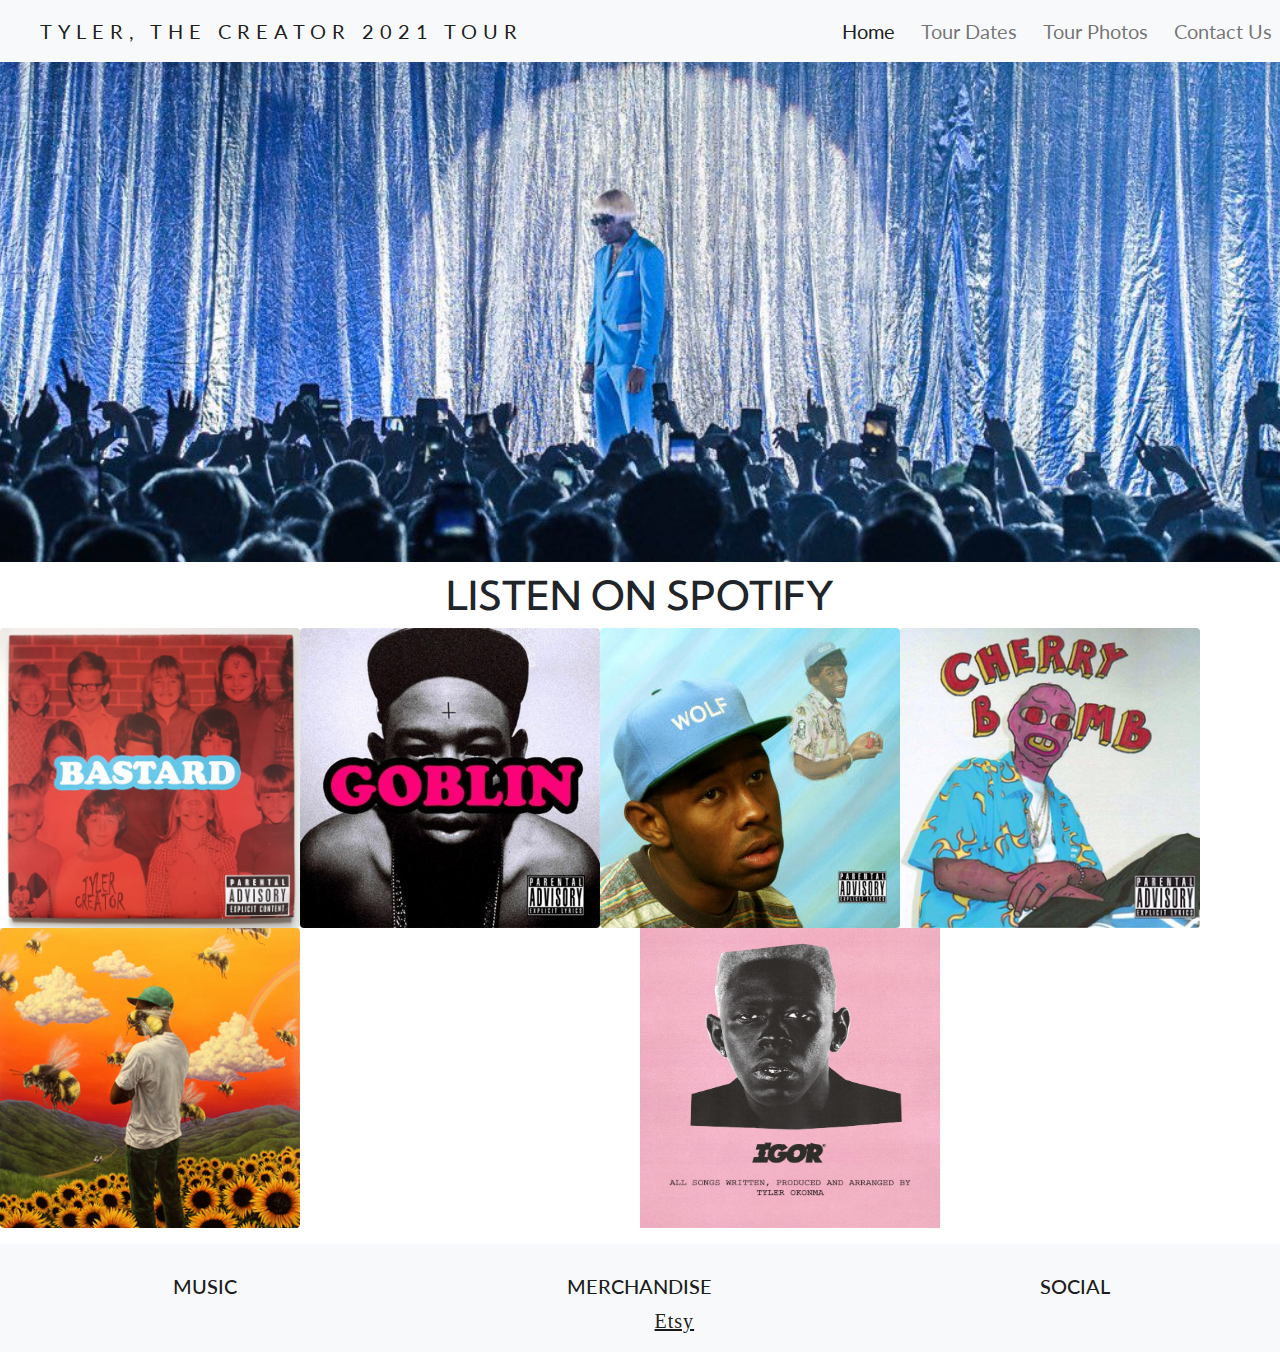
<file: index.html>
<!DOCTYPE html>
<html lang="en">
<head>
    <meta charset="UTF-8">
    <meta name="viewport" content="width=device-width, initial-scale=1.0">
    <link rel="stylesheet" href="assets/css/style.css" type="text/css" />
    <link href="assets/bootstrap/css/bootstrap.min.css" rel="stylesheet">
    <link rel="stylesheet" href="https://pro.fontawesome.com/releases/v5.10.0/css/all.css" integrity="sha384-AYmEC3Yw5cVb3ZcuHtOA93w35dYTsvhLPVnYs9eStHfGJvOvKxVfELGroGkvsg+p" crossorigin="anonymous"/>
    <title>Tyler Fanpage</title>
</head>
<body>
<header>
<container>
    
    <div class="row no-gutters">
                    <div class="col">
                    <nav class="navbar navbar-expand-lg navbar-light bg-light" id="sticky">
    <a class="navbar-brand title" href="index.html">TYLER, THE CREATOR 2021 TOUR</a>
    <button class="navbar-toggler" type="button" data-bs-toggle="collapse" data-bs-target="#navbarSupportedContent" aria-controls="navbarSupportedContent" aria-expanded="false" aria-label="Toggle navigation">
      <span class="navbar-toggler-icon"></span>
    </button>
    <div class="collapse navbar-collapse" id="navbarSupportedContent">
      <ul class="navbar-nav ms-auto mb-2 mb-lg-0">
        <li class="nav-item nav-bar">
          <a class="nav-link active" aria-current="page" href="index.html">Home</a>
        </li>
        <li class="nav-item nav-bar">
          <a class="nav-link" href="tour-dates.html">Tour Dates</a>
        </li>
         <li class="nav-item nav-bar">
          <a class="nav-link" href="tour-photos.html">Tour Photos</a>
        </li>
        <li class="nav-item nav-bar">
          <a class="nav-link" href="contact-us.html">Contact Us</a>
        </li>
    
      </ul>
    </div>
  
</nav>
                    </div>
                </div>
 </container>
</header>
    <div class="row">
        <div class="col-md-12" id="tyler-pic">

        </div>
    </div>
        <div class="row">
        </div>
            <div class="col-md-4">

            </div>
        <div>
    <h1 class="sub-heading">LISTEN ON SPOTIFY</h1>
    <ul class="list-inline">
        <li>
      <a href=""><img src="./assets/images/tyler-bstard-album.jpg" class="rounded float-start album-covers" alt="..."></a>  
        </li>
            <li>
      <a href=""><img src="/assets/images/tyler-goblin-album.jpg" alt="goblin album-cover" class="rounded float-start album-covers"></a>  
        </li>
        <li>
      <a href=""><img src="/assets/images/tyler-wolf-album.jpg" alt="wolf album-cover" class="rounded float-start album-covers"></a>  
        </li>
          <li>
      <a href=""><img src="/assets/images/tyler-cherrybomb-album.png" alt="cherry bomb album-cover" class="rounded float-start album-covers"></a>  
        </li>
          <li>
      <a href=""><img src="/assets/images/tyler-flowerboy-album.png" alt="flowerboy album-cover" class="rounded float-start album-covers"></a>  
        </li>
          <li>
      <a href=""><img src="/assets/images/tyler-igor2.jpg" alt="igot album-cover" class="album-covers"></a>  
        </li>
    </ul>
  </div>
       <footer class="conainer-fluid" id="side-margin-foot light-bg-footer">
        <div class="row">
            <div class="col-sm-4">
                <h5 class="footer-center list-inline">Music</h5>
                <ul class="list-inline symbols-shift-right">
                    <li class="list-inline-item .list-inline">
                    <a class="white-line" href="https://www.amazon.co.uk/tyler-creator/s?k=tyler+the+creator">
                        <i class="fab fa-amazon footer-icons" aria-hidden="true"></i>
                    </a>
                </li>
                <li class="list-inline-item">
                    <a class="white-line" href="https://open.spotify.com/artist/4V8LLVI7PbaPR0K2TGSxFF">
                        <i class="fab fa-spotify footer-icons" aria-hidden="true"></i>
                    </a>
                </li>
                <li class="list-inline-item">
                    <a class="white-line" href="https://music.apple.com/us/artist/tyler-the-creator/420368335">
                        <i class="fab fa-apple footer-icons" aria-hidden="true"></i>
                    </a>
                </li>
                 <li class="list-inline-item">
                    <a class="white-line" href="https://www.youtube.com/channel/UCsQBsZJltmLzlsJNG7HevBg">
                        <i class="fab fa-youtube footer-icons" aria-hidden="true"></i>
                    </a>
                </li>
                </ul>
            </div>
            <div class="col-sm-4">
                 <h5 class="list-inline">Merchandise</h5>
                 <ul class="list-inline symbols-shift-right">
                 <li class="list-inline-item">
                    <a class="white-line" href="https://www.amazon.co.uk/tyler-creator/s?k=tyler+the+creator">
                        <i class="fab fa-amazon footer-icons" aria-hidden="true"></i>
                    </a>
                </li>
                <li class="list-inline-item">
                    <a class="white-line" href="ebay.com">
                        <i class="fab fa-ebay footer-icons" aria-hidden="true"></i>
                    </a>
                </li>
                <li class="list-inline-item">
                    <a class="white-line" href="etsy.com" id="e-icon">
                        Etsy
                    </a>
                </li>
                 </ul>
            </div>
             <div class="col-sm-4">
            <h5 class="footer-center list-inline">Social</h5>
            <ul class="list-inline padding-left">
                <li class="list-inline-item">
                    <a class="white-line" href="https://www.facebook.com/TylertheCreatorOfficial/">
                        <i class="fab fa-facebook footer-icons" aria-hidden="true"></i>
                    </a>
                </li>
                <li class="list-inline-item">
                    <a class="white-line" href="https://twitter.com/tylerthecreator?ref_src=twsrc%5Egoogle%7Ctwcamp%5Eserp%7Ctwgr%5Eauthor">
                        <i class="fab fa-twitter footer-icons" aria-hidden="true"></i>
                    </a>
                </li>
                <li class="list-inline-item">
                    <a class="white-line" href="https://www.instagram.com/feliciathegoat/">
                        <i class="fab fa-instagram footer-icons" aria-hidden="true"></i>
                    </a>
                </li>
                
            </ul>
             </div>
        </div>
    </footer>
    <script src="assets/bootstrap/js/bootstrap.bundle.min.js"></script>
</body>
</html>
</file>
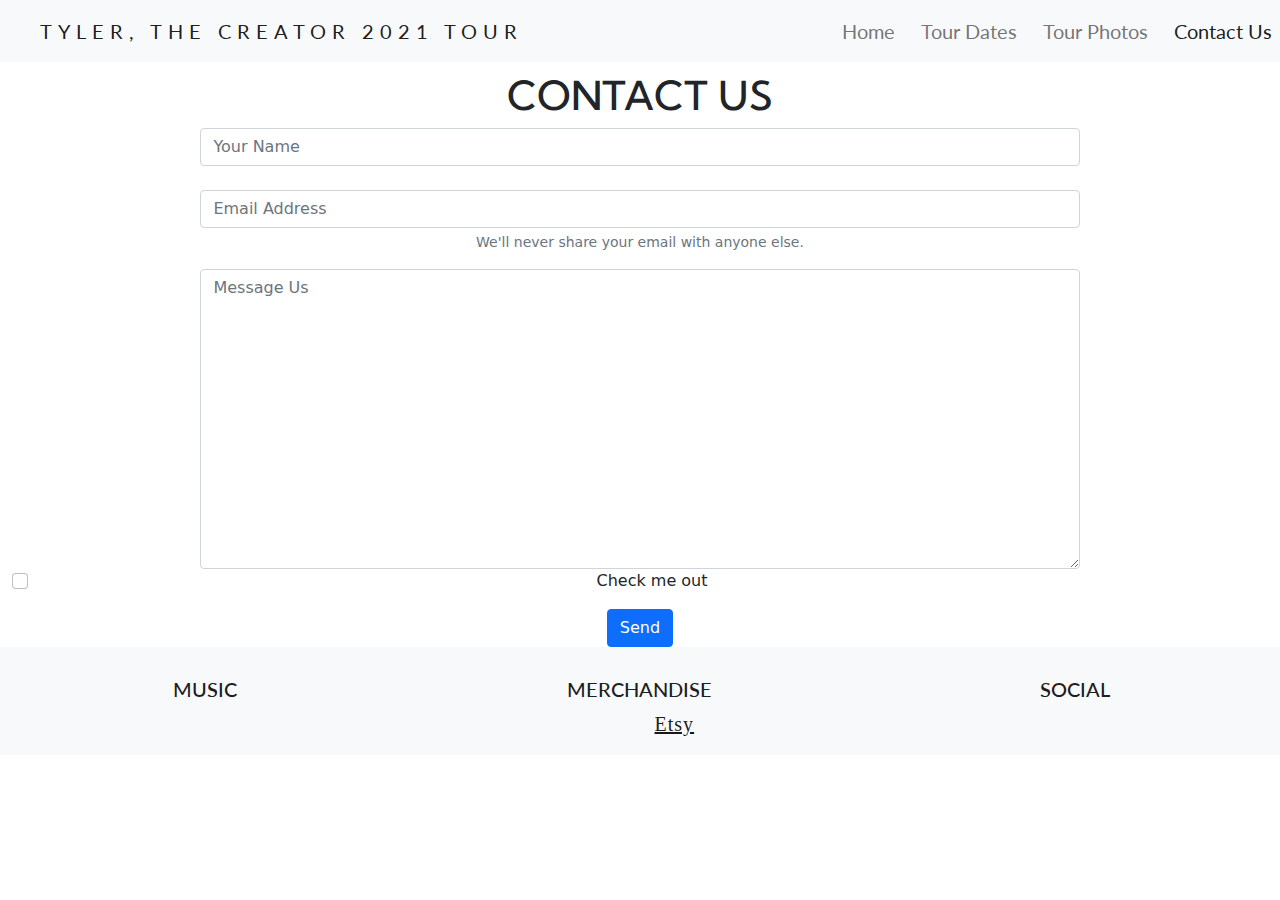
<file: contact-us.html>
<!DOCTYPE html>
<html lang="en">
<head>
    <meta charset="UTF-8">
    <meta name="viewport" content="width=device-width, initial-scale=1.0">
    <link rel="stylesheet" href="assets/css/style.css" type="text/css"/>
    <link href="assets/bootstrap/css/bootstrap.min.css" rel="stylesheet">
    <link rel="stylesheet" href="https://pro.fontawesome.com/releases/v5.10.0/css/all.css" integrity="sha384-AYmEC3Yw5cVb3ZcuHtOA93w35dYTsvhLPVnYs9eStHfGJvOvKxVfELGroGkvsg+p" crossorigin="anonymous"/>
    <title>Tyler Fanpage</title>
</head>
<body>
<header>
    
<container>
    
    <div class="row no-gutters sticky">
                    <div class="col">
                    <nav class="navbar navbar-expand-lg navbar-light bg-light">
    <a class="navbar-brand title" href="index.html">TYLER, THE CREATOR 2021 TOUR</a>
    <button class="navbar-toggler" type="button" data-bs-toggle="collapse" data-bs-target="#navbarSupportedContent" aria-controls="navbarSupportedContent" aria-expanded="false" aria-label="Toggle navigation">
      <span class="navbar-toggler-icon"></span>
    </button>
    <div class="collapse navbar-collapse" id="navbarSupportedContent">
      <ul class="navbar-nav ms-auto mb-2 mb-lg-0">
        <li class="nav-item nav-bar">
          <a class="nav-link" aria-current="page" href="index.html">Home</a>
        </li>
        <li class="nav-item nav-bar">
          <a class="nav-link" href="tour-dates.html">Tour Dates</a>
        </li>
         <li class="nav-item nav-bar">
          <a class="nav-link" href="tour-photos.html">Tour Photos</a>
        </li>
         <li class="nav-item nav-bar">
          <a class="nav-link active" href="contact-us.html">Contact Us</a>
        </li>
      </ul>
    </div>
  
</nav>
                    </div>
                </div>
 </container>
</header>
<section class="container-fluid">
    <div class="col">
        <div class="row">
        <h1 class="sub-heading">Contact Us</h1>
<form action="https://formdump.codeinstitute.net/" method="POST" target="_blank">
  <div class="mb-3">
    <input type="email" class="form-control email-box" name="exampleInputEmail1" placeholder="Your Name" aria-describedby="emailHelp" required>
     <label for="staticEmail" class="col-sm-2 col-form-label"></label>
    <input type="email" class="form-control email-box" id="exampleInputEmail1" name="exampleInputEmail1" placeholder="Email Address" aria-describedby="emailHelp" required>
    <div id="emailHelp" class="form-text">We'll never share your email with anyone else.</div>
  </div>
  <div class="form-group">
    
    <textarea class="form-control message-us" id="exampleFormControlTextarea1" rows="5" placeholder="Message Us"></textarea>
  </div>
  <div class="mb-3 form-check">
    <input type="checkbox" class="form-check-input" id="exampleCheck1" name="exampleCheck1" required>
    <label class="form-check-label" for="exampleCheck1">Check me out</label>
  </div>
  <button type="submit" class="btn btn-primary">Send</button>
</form>
</div>
</div>
</section>
    <footer class="conainer-fluid" id="side-margin-foot light-bg-footer">
        <div class="row">
            <div class="col-sm-4">
                <h5 class="footer-center list-inline">Music</h5>
                <ul class="list-inline symbols-shift-right">
                    <li class="list-inline-item .list-inline">
                    <a class="white-line" href="https://www.amazon.co.uk/tyler-creator/s?k=tyler+the+creator">
                        <i class="fab fa-amazon footer-icons" aria-hidden="true"></i>
                    </a>
                </li>
                <li class="list-inline-item">
                    <a class="white-line" href="https://open.spotify.com/artist/4V8LLVI7PbaPR0K2TGSxFF">
                        <i class="fab fa-spotify footer-icons" aria-hidden="true"></i>
                    </a>
                </li>
                <li class="list-inline-item">
                    <a class="white-line" href="https://music.apple.com/us/artist/tyler-the-creator/420368335">
                        <i class="fab fa-apple footer-icons" aria-hidden="true"></i>
                    </a>
                </li>
                 <li class="list-inline-item">
                    <a class="white-line" href="https://www.youtube.com/channel/UCsQBsZJltmLzlsJNG7HevBg">
                        <i class="fab fa-youtube footer-icons" aria-hidden="true"></i>
                    </a>
                </li>
                </ul>
            </div>
            <div class="col-sm-4">
                 <h5 class="list-inline">Merchandise</h5>
                 <ul class="list-inline symbols-shift-right">
                 <li class="list-inline-item">
                    <a class="white-line" href="https://www.amazon.co.uk/tyler-creator/s?k=tyler+the+creator">
                        <i class="fab fa-amazon footer-icons" aria-hidden="true"></i>
                    </a>
                </li>
                <li class="list-inline-item">
                    <a class="white-line" href="ebay.com">
                        <i class="fab fa-ebay footer-icons" aria-hidden="true"></i>
                    </a>
                </li>
                <li class="list-inline-item">
                    <a class="white-line" href="etsy.com" id="e-icon">
                        Etsy
                    </a>
                </li>
                 </ul>
            </div>
             <div class="col-sm-4">
            <h5 class="footer-center list-inline">Social</h5>
            <ul class="list-inline padding-left">
                <li class="list-inline-item">
                    <a class="white-line" href="https://www.facebook.com/TylertheCreatorOfficial/">
                        <i class="fab fa-facebook footer-icons" aria-hidden="true"></i>
                    </a>
                </li>
                <li class="list-inline-item">
                    <a class="white-line" href="https://twitter.com/tylerthecreator?ref_src=twsrc%5Egoogle%7Ctwcamp%5Eserp%7Ctwgr%5Eauthor">
                        <i class="fab fa-twitter footer-icons" aria-hidden="true"></i>
                    </a>
                </li>
                <li class="list-inline-item">
                    <a class="white-line" href="https://www.instagram.com/feliciathegoat/">
                        <i class="fab fa-instagram footer-icons" aria-hidden="true"></i>
                    </a>
                </li>
                
            </ul>
             </div>
        </div>
    </footer>

    
    <script src="assets/bootstrap/js/bootstrap.bundle.min.js"></script>
</body>
</html>
</file>
<file: assets/css/style.css>
@import url('https://fonts.googleapis.com/css2?family=Kumbh+Sans&family=Lato:ital@0;1&family=Roboto:wght@100&display=swap');



/*-----------hero-image-------*/

#tyler-pic{
    background: url(../images/tyler-concert.jpg);
    background-position: center;
    background-repeat: no-repeat;
    background-size: cover;
    min-height: 500px;
}

/*-----------navigation and title-------*/


.title{
    text-transform: uppercase;
    letter-spacing: 6px;
    margin-left: 40px;
    font-family: 'Lato', sans-serif;
    color: rgb(44, 44, 46);
    font-size: 40px;
}

.nav-bar{
   font-size: 1.25rem;
    margin-left: 10px;
    font-family: 'Lato', sans-serif;
}

#sticky{
        position: -webkit-sticky;
        position: sticky;
}


/*-----------main body-------*/

.sub-heading{
    text-transform: uppercase;
    font-family: 'Kumbh Sans', sans-serif;
    padding-top: 10px;
}

.album-covers{
    height: 300px;
    width: 300px;
   
}

/*-----------tour dates-------*/
#touring{
    text-align: center;
}

/*-----------tour pics-------*/
body{
    margin:20px;
    padding:0;
    text-align:center;
}
.container{
    display:grid;
    grid-template-columns: repeat(6,1fr);
    grid-auto-rows:100px 300px;
    grid-gap:10px;
    grid-auto-flow: dense;
}

.gallery-item{
    width:100%;
    height:100%;
    position:relative;
}

.gallery-item .image{
    width:100%;
    height:100%;
    overflow:hidden;
}

.gallery-item .image img{
    width:100%;
    height:100%;
    object-fit: cover;
    object-position:50% 50%;
    cursor:pointer;
    transition:.5s ease-in-out;
}
.gallery-item:hover .image img{
    transform:scale(1.5);
}

.gallery-item .text{
    opacity:0;
    position:absolute;
    top:50%;
    left:50%;
    transform:translate(-50%,-50%);
    color:#fff;
    font-size:25px;
    pointer-events:none;
    z-index:4;
    transition: .3s ease-in-out;
    -webkit-backdrop-filter: blur(5px) saturate(1.8);
    backdrop-filter: blur(5px) saturate(1.8);
}

.gallery-item:hover .text{
    opacity:1;
    animation: move-down .3s linear;
    padding:1em;
    width:100%;
}

.w-1{
    grid-column: span 1;
}
.w-2{
    grid-column: span 2;
}
.w-3{
    grid-column: span 3;
}
.w-4{
    grid-column: span 4;
}
.w-5{
    grid-column: span 5;
}
.w-6{
    grid-column: span 6;
}

.h-1{
    grid-row: span 1;
}
.h-2{
    grid-row: span 2;
}
.h-3{
    grid-row: span 3;
}
.h-4{
    grid-row: span 4;
}
.h-5{
    grid-row: span 5;
}
.h-6{
    grid-row: span 6;
}




@media screen and (max-width:500px){
    .container{
        grid-template-columns: repeat(1,1fr);
    }
    .w-1,.w-2,.w-3,.w-4,.w-5,.w-6{
        grid-column:span 1;
    }
}


@keyframes move-down{

    0%{
        top:10%;
    }
    50%{
        top:35%;
    }
    100%{
        top:50%;
    }
}

/*-----------Contact us-------*/

.email-box{
    padding-top: 100px;
    margin: 0 auto;
    max-width: 70%;

}
.message-us{
     
    margin: 0 auto;
    max-width: 70%;
    height: 300px;
}

/*-----------footer-------*/

h5{
    
    padding-top: 30px;
    padding-left: 30px;
    text-transform: uppercase;
    font-family: 'Lato', sans-serif;
    color: rgba(0,0,0,.9);
    font-size: 100px;
    
}

footer{
    background-color:  #f8f9fa;
}    

#text-color-foot {
    color:black;
}


.footer-icons{
 color: rgba(0,0,0,.9);
 margin: 10px;
}
/*----etsy symbol isn't on font awesome so i used the below font family which looks very much like the same font for the logo---*/
#e-icon{
    color: rgba(0,0,0,.9);
    letter-spacing: 1px;
    font-family: 'Times New Roman', serif;
}
.white-line:hover{
    border-bottom: 1px solid;
    color: #ffffff;
}

.footer-center{
    padding-left: 95px;
}

.symbols-shift-right{
    padding-left: 150px;
}
.list-inline{
    text-align: center;
    font-size: 20px;

}

#light-bg-footer {
    background-color: #f8f9fa;
    color: rgba(0,0,0,.9);
}
</file>
